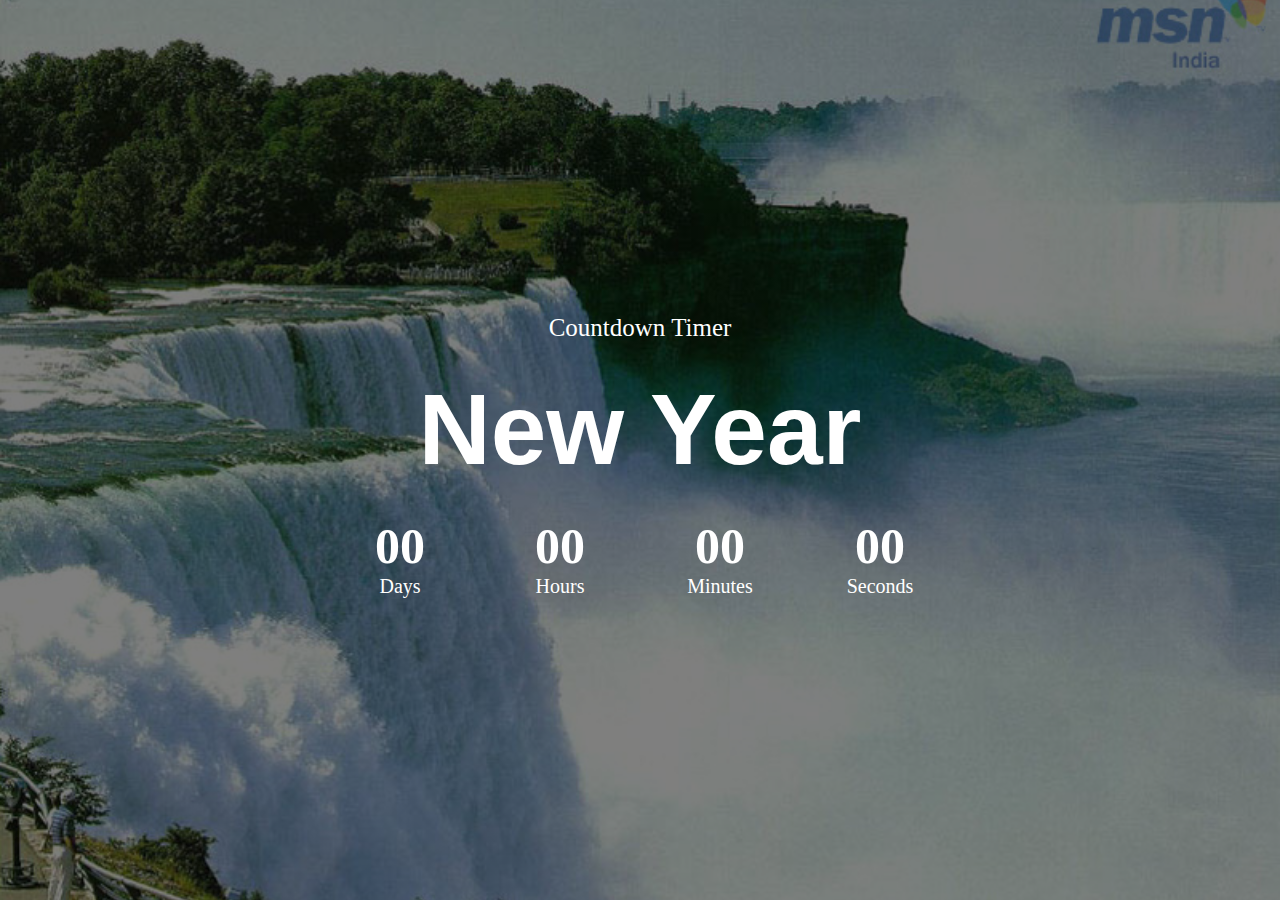
<file: index.html>
<!DOCTYPE html>
<html lang="en">
<head>
    <meta charset="UTF-8">
    <meta name="viewport" content="width=device-width, initial-scale=1.0">
    <title>Proj-1 : Countdown Timer</title>
    <link rel="stylesheet" href="css/style.css">
</head>
<body>
    <p>Countdown Timer</p>
    <h2 class="newyear">New Year</h2>
    <div class="counter">
        
        <div class="box">
            <h2 id="days">00</h2>
            <small>Days</small>
        </div>

        <div class="box">
            <h2 id="hours">00</h2>
            <small>Hours</small>
        </div>

        <div class="box">
            <h2 id="minutes">00</h2>
            <small>Minutes</small>
        </div>

        <div class="box">
            <h2 id="seconds">00</h2>
            <small>Seconds</small>
        </div>

    </div>

    <script src="js/script.js"></script>
</body>
</html>
</file>
<file: css/style.css>
*{
    margin: 0;
    padding: 0;
    font-family: cursive;
}

body{
    width: 100vw;
    height: 100vh;
    display: flex;
    justify-content: center;
    align-items: center;
    flex-direction: column;
    background: linear-gradient(rgba(0,0,0,0.5),rgba(0,0,0,0.5)),url('../images/nature17.jpg');
    color: #fff;
    background-size: cover;
    background-position: center;
}

.counter{
    display: flex;
    justify-content: center;
    align-items: center;
    margin-top: 30px;
    gap: 10px;
}
p{
    font-size: 20px;
}
.newyear{
    font-family: Verdana, Geneva, Tahoma, sans-serif;
    font-size: 50px;
    font-weight: 300px;
    margin-top: 30px;
}

.box{
    width: 50px;
    height: 50px;
    text-align: center;
    border-radius: 15%;
}

.box h2{
    font-size: 20px;
}

.box small{
    font-size: 10px;
}

@media (min-width:576px){
    .newyear{
        font-size: 60px;
    }
    p{
        font-size: 18px;
    }
    .box h2{
        font-size: 30px;
    }
    .box{
        width: 100px;
        height: 70px;
    }
    .box small{
        font-size: 15px;
    }
}
@media (min-width:768px){
    .newyear{
        font-size: 100px;
    }
    p{
        font-size: 25px;
    }
    .box h2{
        font-size: 50px;
    }
    .box{
        width: 150px;
        height: 70px;
    }
    .box small{
        font-size: 20px;
    }
}
</file>
